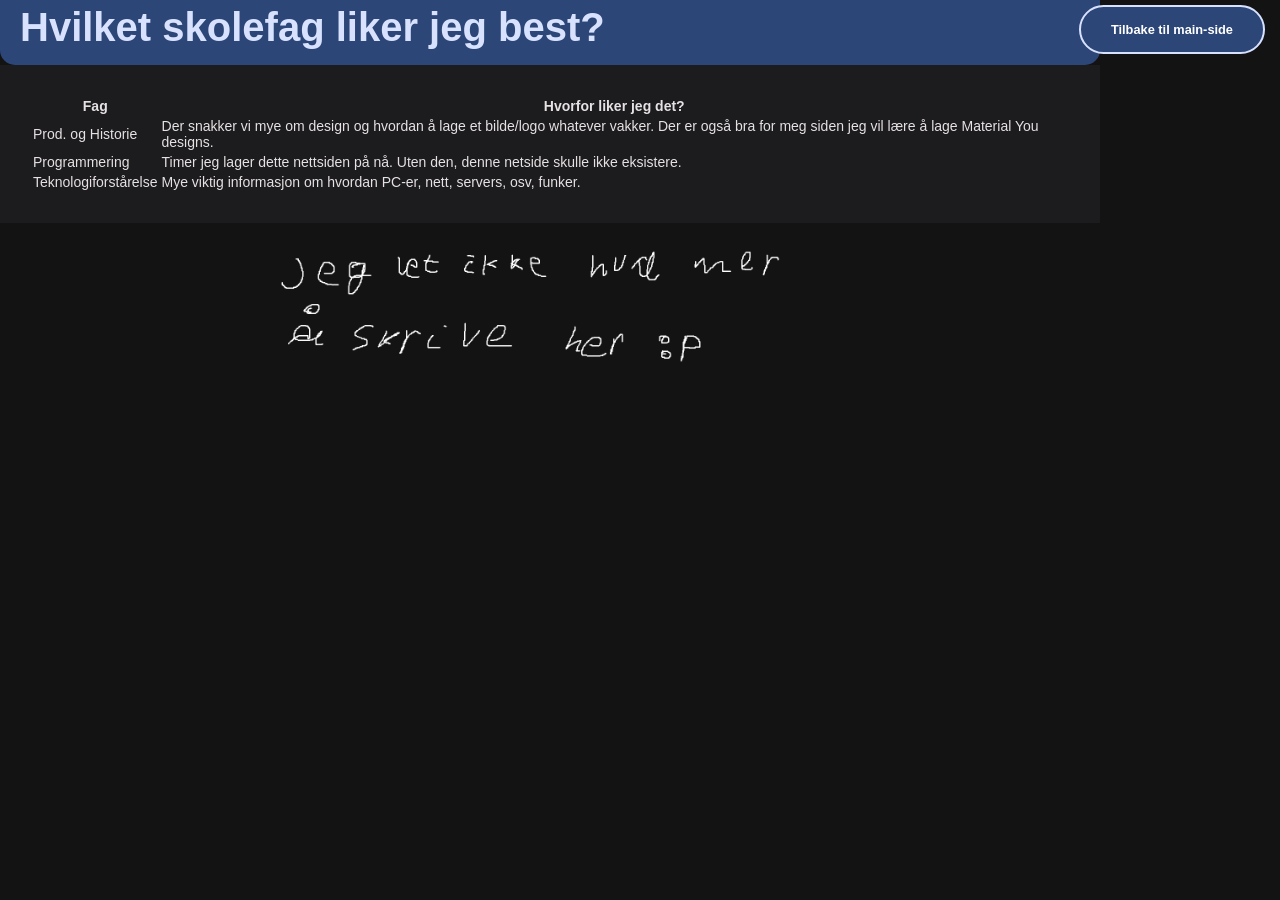
<file: favorittfag.html>
<!DOCTYPE html>
<html lang="no">

<head>
    <meta charset="UTF-8">
    <meta name="viewport" content="width=device-width, initial-scale=1.0">
    <title>Favorittfagene</title>
    <link rel="stylesheet" href="style.css">
</head>

<body class="body">
    <main>
        <section>
            <h1 class="fag-title">Hvilket skolefag liker jeg best?</h1>
            <table class="fag-table">
                <tr>
                    <th>Fag</th>
                    <th>Hvorfor liker jeg det?</th>
                </tr>
                <tr>
                    <td>Prod. og Historie</td>
                    <td>Der snakker vi mye om design og hvordan å lage et bilde/logo whatever vakker. Der er også bra
                        for
                        meg
                        siden jeg vil lære å lage Material You designs.</td>
                </tr>
                <tr>
                    <td>Programmering</td>
                    <td>Timer jeg lager dette nettsiden på nå. Uten den, denne netside skulle ikke eksistere.</td>
                </tr>
                <tr>
                    <td>Teknologiforstårelse</td>
                    <td>Mye viktig informasjon om hvordan PC-er, nett, servers, osv, funker.</td>
                </tr>
            </table>

            <img src="bilder/vetikke.png" class="vet-ikke">
        </section>
        <section>
            <a href="index.html" class="return-button">Tilbake til main-side</a>
        </section>
    </main>
</body>

</html>
</file>
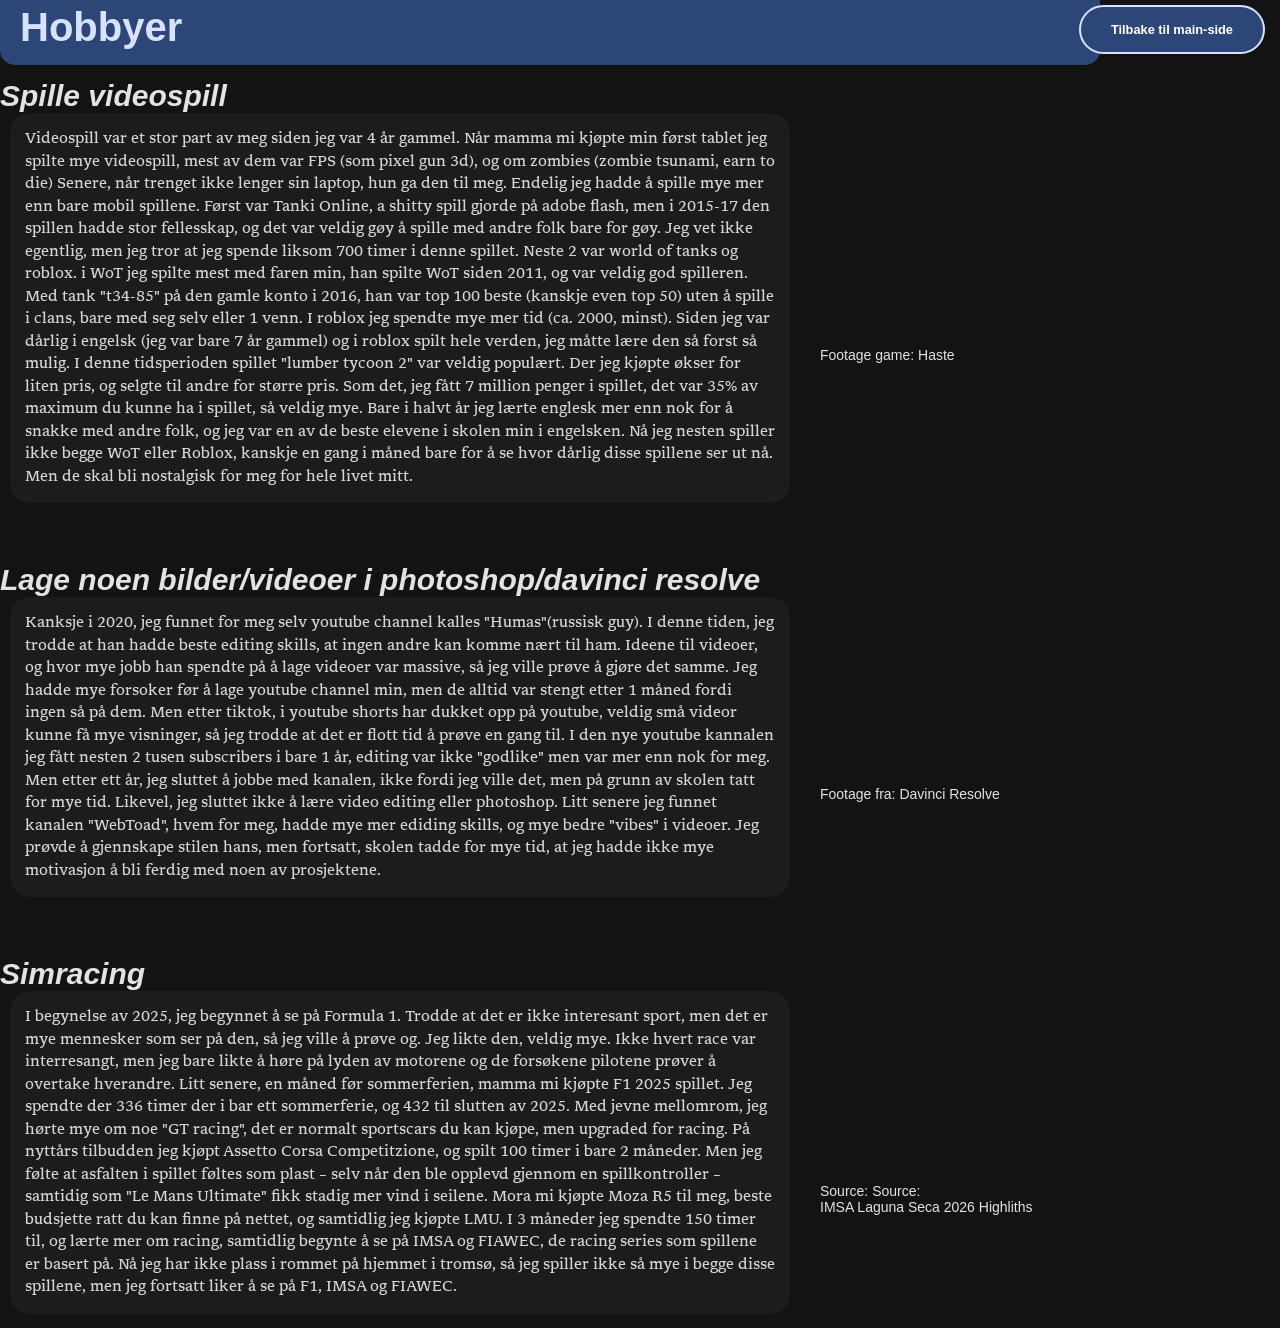
<file: hobbies.html>
<!DOCTYPE html>
<html lang="no">

<head>
    <meta charset="UTF-8">
    <meta name="viewport" content="width=device-width, initial-scale=1.0">
    <title>Min hobbier</title>
    <link rel="stylesheet" href="style.css">
</head>

<body class="body">
    <main>
        <section>
            <h1 class="hobby-title">Hobbyer</h1>
            <!--hobby descriptions-->
            <div class="every-hobby">
                <div class="hobby-games">
                    <figure class="haste-fig">
                        <video class="haste-footage" autoplay muted loop>
                            <source src="videos/HasteGameplay.mov" type="video/mp4">
                        </video>
                        <figcaption>Footage game: Haste</figcaption>
                    </figure>
                    <dl>
                        <dt><strong><em>Spille videospill</em></strong></dt>
                        <dd>Videospill var et stor part av meg siden jeg var 4 år gammel. Når mamma mi kjøpte min først
                            tablet jeg spilte mye videospill, mest av dem var FPS (som pixel gun 3d), og om zombies
                            (zombie
                            tsunami, earn to die)
                            Senere, når trenget ikke lenger sin laptop, hun ga den til meg. Endelig jeg hadde å spille
                            mye
                            mer
                            enn bare mobil spillene.
                            Først var Tanki Online, a shitty spill gjorde på adobe flash, men i 2015-17 den spillen
                            hadde
                            stor
                            fellesskap,
                            og det var veldig gøy å spille med andre folk bare for gøy. Jeg vet ikke egentlig, men jeg
                            tror
                            at jeg spende liksom 700 timer i denne spillet.
                            Neste 2 var world of tanks og roblox. i WoT jeg spilte mest med faren min, han spilte WoT
                            siden
                            2011, og var veldig god spilleren.
                            Med tank "t34-85" på den gamle konto i 2016, han var top 100 beste (kanskje even top 50)
                            uten å
                            spille i clans, bare med seg selv eller 1 venn.
                            I roblox jeg spendte mye mer tid (ca. 2000, minst). Siden jeg var dårlig i engelsk (jeg var
                            bare
                            7
                            år gammel) og i roblox spilt hele verden,
                            jeg måtte lære den så forst så mulig. I denne tidsperioden spillet "lumber tycoon 2" var
                            veldig
                            populært. Der jeg kjøpte økser
                            for liten pris, og selgte til andre for større pris. Som det, jeg fått 7 million penger i
                            spillet,
                            det var 35% av maximum du kunne ha i spillet, så veldig mye.
                            Bare i halvt år jeg lærte englesk mer enn nok for å snakke med andre folk, og jeg var en av
                            de
                            beste
                            elevene i skolen min i engelsken.
                            Nå jeg nesten spiller ikke begge WoT eller Roblox, kanskje en gang i måned bare for å se
                            hvor
                            dårlig
                            disse spillene ser ut nå.
                            Men de skal bli nostalgisk for meg for hele livet mitt.
                        </dd>
                    </dl>

                </div>
                <br> <br>
                <div class="hobby-edit">
                    <figure class="davinci-fig">
                        <video class="davinci-footage" autoplay muted loop>
                            <source src="videos/Hobby_editing.mov" type="video/mp4">
                        </video>
                        <figcaption>Footage fra: Davinci Resolve</figcaption>
                    </figure>
                    <dl>
                        <dt><strong><em>Lage noen bilder/videoer i photoshop/davinci resolve</em></strong></dt>
                        <dd>Kanksje i 2020, jeg funnet for meg selv youtube channel kalles "Humas"(russisk guy).
                            I denne tiden, jeg trodde at han hadde beste editing skills, at ingen andre kan komme nært
                            til
                            ham.
                            Ideene til videoer, og hvor mye jobb han spendte på å lage videoer var massive, så jeg ville
                            prøve å
                            gjøre det samme.
                            Jeg hadde mye forsoker før å lage youtube channel min, men de alltid var stengt etter 1
                            måned
                            fordi
                            ingen så på dem.
                            Men etter tiktok, i youtube shorts har dukket opp på youtube, veldig små videor kunne få mye
                            visninger, så jeg trodde at det er
                            flott tid å prøve en gang til. I den nye youtube kannalen jeg fått nesten 2 tusen
                            subscribers i
                            bare
                            1 år, editing var ikke "godlike"
                            men var mer enn nok for meg. Men etter ett år, jeg sluttet å jobbe med kanalen, ikke fordi
                            jeg
                            ville
                            det, men på grunn av skolen
                            tatt for mye tid. Likevel, jeg sluttet ikke å lære video editing eller photoshop. Litt
                            senere
                            jeg
                            funnet kanalen "WebToad", hvem for meg,
                            hadde mye mer ediding skills, og mye bedre "vibes" i videoer. Jeg prøvde å gjennskape stilen
                            hans,
                            men fortsatt, skolen tadde for mye tid,
                            at jeg hadde ikke mye motivasjon å bli ferdig med noen av prosjektene.
                        </dd>
                    </dl>
                </div>
                <br> <br>
                <div class="hobby-race">
                    <figure class="race-fig">
                        <video class="race-footage" autoplay muted loop>
                            <source src="videos/hobby_racing.mov" type="video/mp4">
                        </video>
                        <figcaption>Source: Source: <br> IMSA Laguna Seca 2026 Highliths</figcaption>
                    </figure>
                    <dl>
                        <dt><strong><em>Simracing</em></strong></dt>
                        <dd>
                            I begynelse av 2025, jeg begynnet å se på Formula 1. Trodde at det er ikke interesant sport,
                            men det er mye mennesker som ser på den, så jeg ville å prøve og. Jeg likte den, veldig mye.
                            Ikke hvert race var interresangt, men jeg bare likte å høre på lyden av motorene og de
                            forsøkene
                            pilotene prøver å overtake hverandre.
                            Litt senere, en måned før sommerferien, mamma mi kjøpte F1 2025 spillet. Jeg spendte der 336
                            timer
                            der i bar ett sommerferie,
                            og 432 til slutten av 2025. Med jevne mellomrom, jeg hørte mye om noe "GT racing", det er
                            normalt
                            sportscars du kan kjøpe, men
                            upgraded for racing. På nyttårs tilbudden jeg kjøpt Assetto Corsa Competitzione, og spilt
                            100
                            timer
                            i bare 2 måneder.
                            Men jeg følte at asfalten i spillet føltes som plast – selv når den ble opplevd gjennom en
                            spillkontroller – samtidig som "Le Mans Ultimate" fikk stadig mer vind i seilene.
                            Mora mi kjøpte Moza R5 til meg, beste budsjette ratt du kan finne på nettet, og samtidlig
                            jeg
                            kjøpte
                            LMU. I 3 måneder jeg spendte 150 timer til, og lærte
                            mer om racing, samtidlig begynte å se på IMSA og FIAWEC, de racing series som spillene er
                            basert
                            på.
                            Nå jeg har ikke plass i rommet på hjemmet i tromsø, så
                            jeg spiller ikke så mye i begge disse spillene, men jeg fortsatt liker å se på F1, IMSA og
                            FIAWEC.
                        </dd>
                    </dl>

                </div>
            </div>
        </section>


        <section>
            <a href="index.html" class="return-button">Tilbake til main-side</a>
        </section>
    </main>
</body>





</html>
</file>
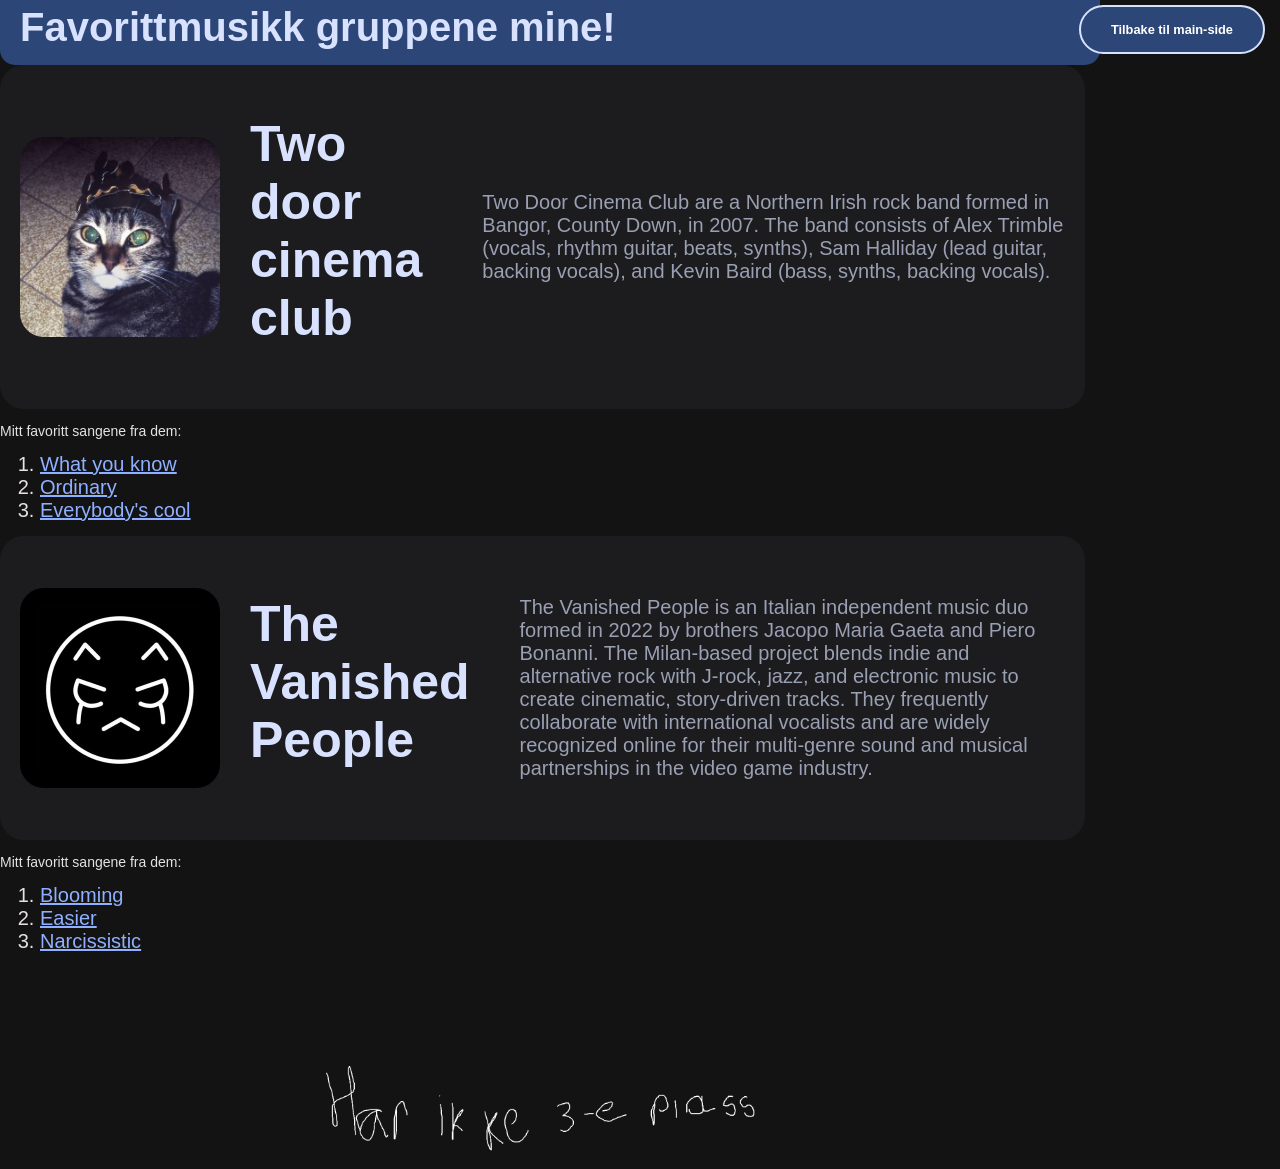
<file: musikk.html>
<!DOCTYPE html>
<html lang="no">

<head>
    <meta charset="UTF-8">
    <meta name="viewport" content="width=device-width, initial-scale=1.0">
    <title>favorittmusikk gruppene</title>
    <link rel="stylesheet" href="style.css">
</head>

<body class="body">
    <main>
        <section>
            <h1 class="fag-title">Favorittmusikk gruppene mine!</h1>
        </section>

        <section>
            <div class="tdcc-card">
                <img src="bilder/tdcc.jpg" alt="took from instagram">
                <!--text besides picture-->
                <h2>Two door cinema club</h2>
                <p>Two Door Cinema Club are a Northern Irish rock band formed in Bangor, County Down, in 2007. The band
                    consists of Alex Trimble (vocals, rhythm guitar, beats, synths), Sam Halliday (lead guitar, backing
                    vocals), and Kevin Baird (bass, synths, backing vocals).</p>
            </div>
            <p>Mitt favoritt sangene fra dem:</p>
            <ol>
                <li><a
                        href="https://www.youtube.com/watch?v=YXwYJyrKK5A&list=OLAK5uy_lsO1t0M4a3uRr_ctwho3JPsZp64d6j8cI&index=8">What
                        you know</a></li>
                <li><a href="https://www.youtube.com/watch?v=qR_ODmLqnpo">Ordinary</a></li>
                <li><a href="https://www.youtube.com/watch?v=N0Ch0eNAxhg">Everybody's cool</a></li>
            </ol>

        </section>

        <section>
            <div class="tvp-card">
                <img src="bilder/tvp.jpg" alt="took from X">
                <!--text besides picture-->
                <h2>The Vanished People</h2>
                <p>The Vanished People is an Italian independent music duo formed in 2022 by brothers Jacopo Maria Gaeta
                    and Piero Bonanni. The Milan-based project blends indie and alternative rock with J-rock, jazz, and
                    electronic music to create cinematic, story-driven tracks. They frequently collaborate with
                    international vocalists and are widely recognized online for their multi-genre sound and musical
                    partnerships in the video game industry.</p>
            </div>
            <p>Mitt favoritt sangene fra dem:</p>
            <ol>
                <li><a href="https://youtu.be/Ss4g_c_eoN8?si=GL0TOWCO-D4M4ctr">Blooming</a></li>
                <li><a href="https://youtu.be/PwexOuYKFwo?si=LUP4SRlSiU0U2z11">Easier</a></li>
                <li><a href="https://youtu.be/UxRCuKcWoJI?si=lPuabsBa20SZmhQ3">Narcissistic</a></li>
            </ol>
            <br><br><br><br>
            <img src="bilder/harikketredje.png" id="harikketredje">
        </section>

        <section>
            <a href="index.html" class="return-button">Tilbake til main-side</a>
        </section>
    </main>
</body>

</html>
</file>
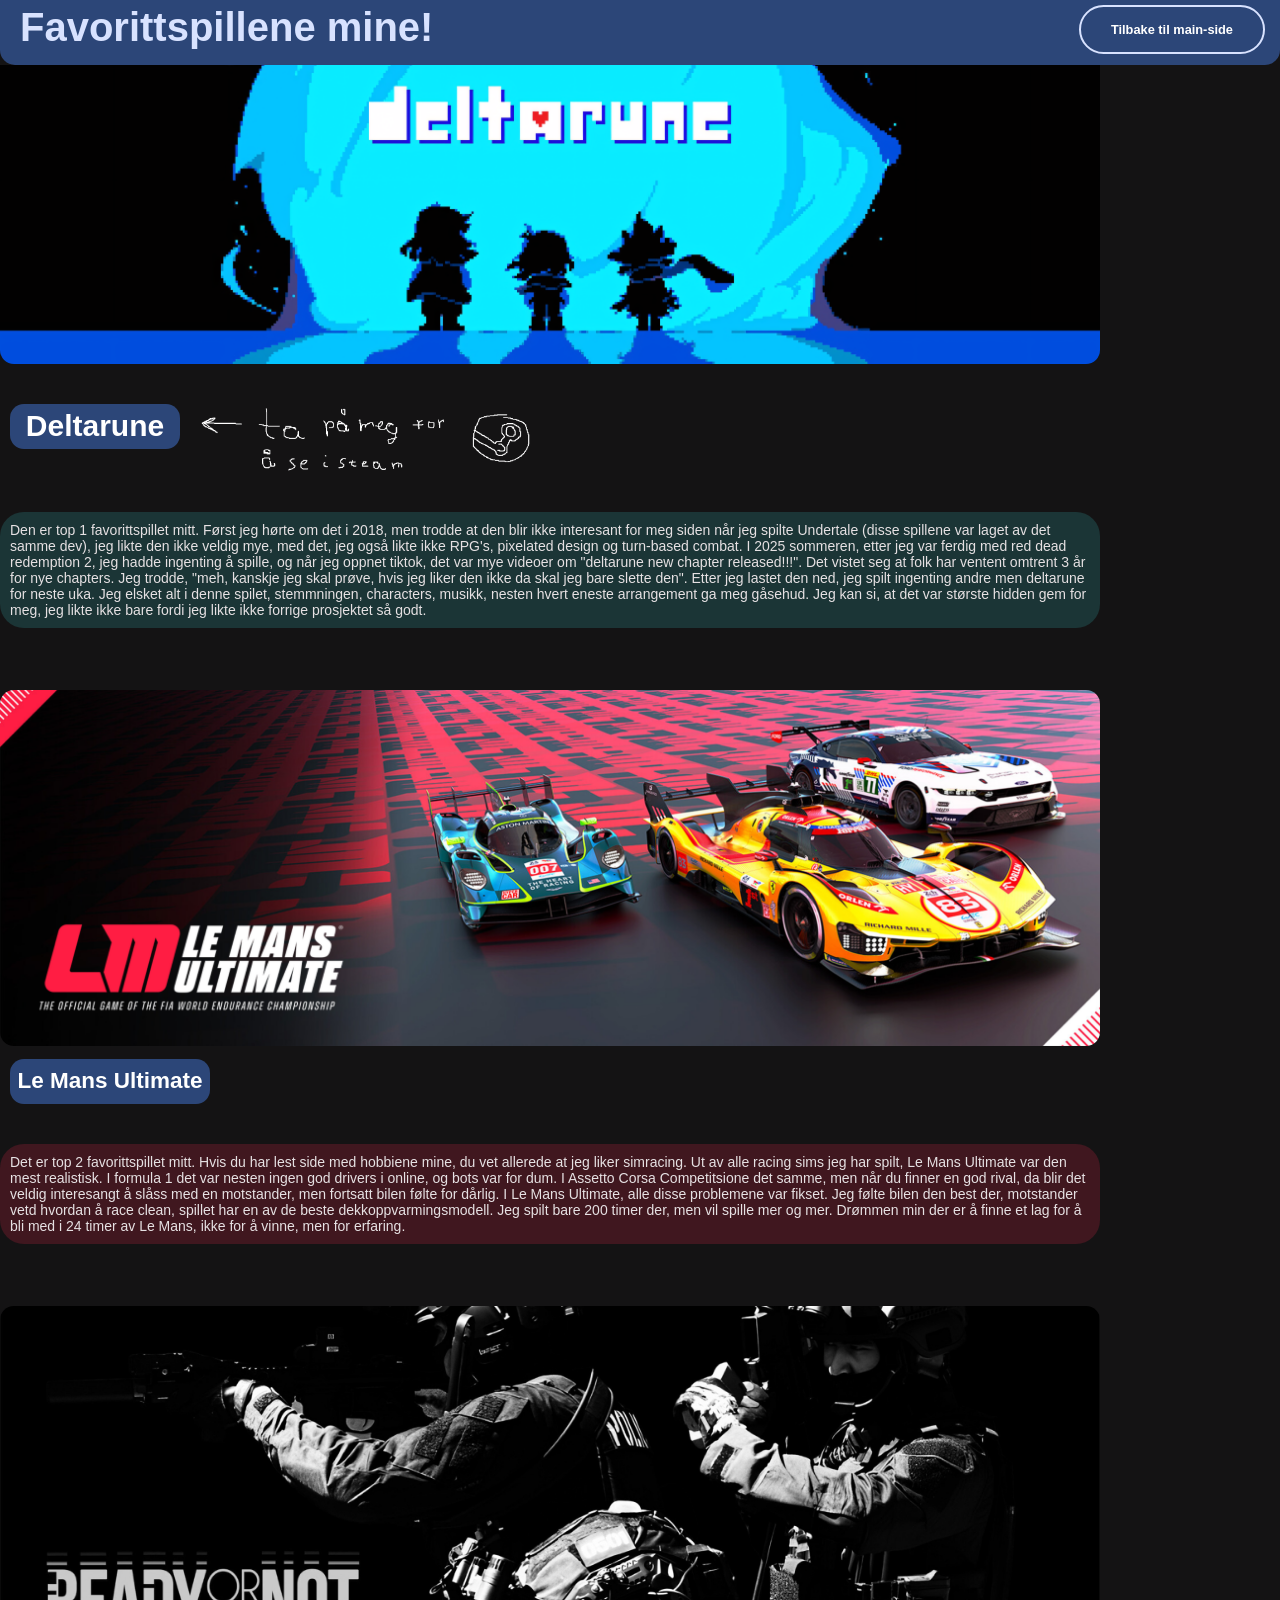
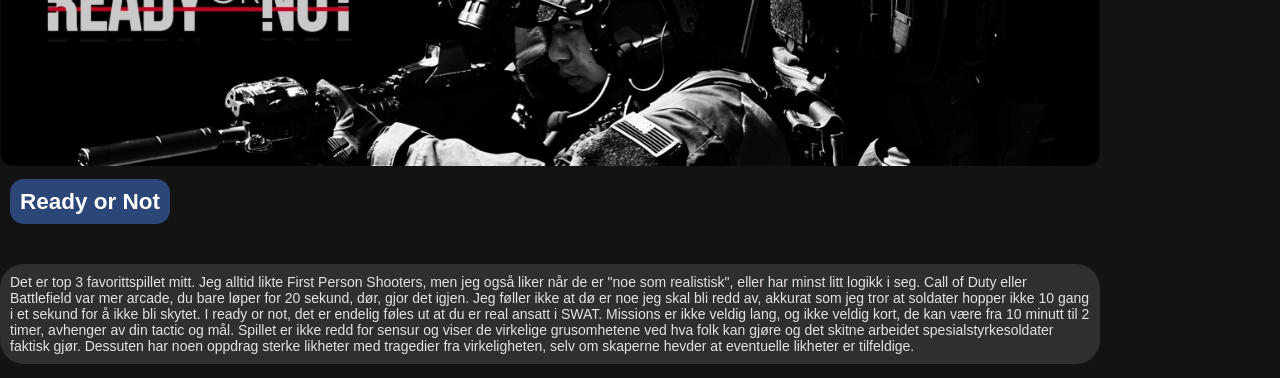
<file: spillene.html>
<!DOCTYPE html>
<html lang="no">

<head>
    <meta charset="UTF-8">
    <meta name="viewport" content="width=device-width, initial-scale=1.0">
    <title>Favorittspillene mine</title>
    <link rel="stylesheet" href="style.css">
</head>

<body class="body">
    <h1 class="games-title">Favorittspillene mine!</h1>
    <main>
        <section>
            <div class="deltarune-card">
                <img src="bilder/deltarunebgFIXS.png" alt="Tatt bilde fra steam" class="deltarune-bilde">
            </div>
            <!--DELTARUNE-->
            <div class="deltarune-text">
                <a href="https://store.steampowered.com/app/1671210/DELTARUNE/" target="_blank">
                    <h2>Deltarune</h2>
                </a>
                <img src="bilder/clickonmepls.png" class="click-on-me">
                <br>
                <p>Den er top 1 favorittspillet mitt. Først jeg hørte om det i 2018, men trodde at den blir ikke
                    interesant
                    for
                    meg
                    siden når jeg spilte Undertale (disse spillene var laget av det samme dev), jeg likte den ikke
                    veldig
                    mye,
                    med det, jeg også likte ikke RPG's, pixelated design og turn-based combat.
                    I 2025 sommeren, etter jeg var ferdig med red dead redemption 2, jeg hadde ingenting å spille, og
                    når
                    jeg
                    oppnet tiktok,
                    det var mye videoer om "deltarune new chapter released!!!". Det vistet seg at folk har ventent
                    omtrent 3
                    år
                    for nye
                    chapters. Jeg trodde, "meh, kanskje jeg skal prøve, hvis jeg liker den ikke da skal jeg bare slette
                    den".
                    Etter jeg lastet den ned, jeg spilt ingenting andre men deltarune for neste uka. Jeg elsket alt i
                    denne
                    spilet,
                    stemmningen, characters, musikk, nesten hvert eneste arrangement ga meg gåsehud. Jeg kan si, at det
                    var
                    største
                    hidden gem for meg, jeg likte ikke bare fordi jeg likte ikke forrige prosjektet så godt.
                </p>
            </div>
            <br> <br> <br>
            <!--LE MANS ULTIMATE-->
            <div class="LMU-card">
                <div>
                    <img src="bilder/LMUbanner_art.png" alt="Tatt bilde fra steam" class="LMU-banner">
                </div>

                <div>
                    <a href="https://store.steampowered.com/app/2399420/Le_Mans_Ultimate/" target="_blank">
                        <h2>Le Mans Ultimate</h2>
                    </a>
                    <br>
                    <p>Det er top 2 favorittspillet mitt. Hvis du har lest side med hobbiene mine, du vet allerede at
                        jeg
                        liker simracing. Ut av alle racing sims jeg har spilt, Le Mans Ultimate var den mest realistisk.
                        I
                        formula 1 det var nesten ingen god drivers i online, og bots var for dum. I Assetto Corsa
                        Competitsione det samme, men når du finner en god rival, da blir det veldig interesangt å slåss
                        med
                        en motstander, men fortsatt bilen følte for dårlig. I Le Mans Ultimate, alle disse problemene
                        var
                        fikset. Jeg følte bilen den best der, motstander vetd hvordan å race clean, spillet har en av de
                        beste dekkoppvarmingsmodell. Jeg spilt bare 200 timer der, men vil spille mer og mer. Drømmen
                        min
                        der er å finne et lag for å bli med i 24 timer av Le Mans, ikke for å vinne, men for erfaring.
                    </p>
                </div>
            </div>
            <br> <br> <br>
            <!--READY OR NOT-->
            <div class="RoN-card">
                <div>
                    <img src="bilder/ReadyOrNotBannerFIXS.jpg"
                        alt="Tatt bilde fra https://4kwallpapers.com/images/wallpapers/ready-or-not-black-3440x1440-17704.jpg"
                        class="RON-banner">
                </div>

                <div>
                    <a href="https://store.steampowered.com/app/1144200/Ready_or_Not/" target="_blank">
                        <h2>Ready or Not</h2>
                    </a>
                    <br>
                    <p>Det er top 3 favorittspillet mitt. Jeg alltid likte First Person Shooters, men jeg også liker når
                        de
                        er "noe som realistisk", eller har minst litt logikk i seg. Call of Duty eller Battlefield var
                        mer
                        arcade,
                        du bare løper for 20 sekund, dør, gjor det igjen. Jeg føller ikke at dø er noe jeg skal bli redd
                        av,
                        akkurat som jeg tror at soldater hopper ikke 10 gang i et sekund for å ikke bli skytet. I ready
                        or
                        not, det er endelig føles ut at du er real ansatt i SWAT. Missions er ikke veldig lang, og ikke
                        veldig kort, de kan være fra 10 minutt til 2 timer, avhenger av din tactic og mål. Spillet er
                        ikke
                        redd for sensur og viser de virkelige grusomhetene ved hva folk kan gjøre og det skitne arbeidet
                        spesialstyrkesoldater faktisk gjør. Dessuten har noen oppdrag sterke likheter med tragedier fra
                        virkeligheten, selv om skaperne hevder at eventuelle likheter er tilfeldige.</p>
                </div>
            </div>
        </section>
    </main>

    <section>
        <a href="index.html" class="return-button">Tilbake til main-side</a>
    </section>
</body>

</html>
</file>
<file: style.css>
/* this font was connected direcrly since its only is in downloadable format */
@font-face {
    font-family: Libron;
    src: url(Libron-Regular.woff2);
}

a {
    color: #8fb0ff;
}

.nav-menu {
    background-color: #2a2934;
    border-bottom-left-radius: 14px;
    border-bottom-right-radius: 14px;
    text-indent: 25px;
    width: 100%;
    height: 140px;
    font-size: 20px;
    align-content: center;
    text-decoration: none;
    font-family: "Roboto Flex", sans-serif;
    font-weight: 500;
}

/*kanskje det trenger ikke lenger, fordi jeg har bakgrunn som video, men jeg skal la det ligge her så ingenting ødelegges*/
.body {
    background-color: #141314;
    color: #e6e1e3;
    font-family: Arial, sans-serif;
    font-size: 14px;
    margin: 0;
    padding: 0;
    flex-wrap: wrap;
}

/*==TITTLE PAGE==*/
.main-informasjon {
    display: flex;
    flex-wrap: wrap;
    font-family: "Roboto Flex", sans-serif;
    background-color: #1c1b1d;
    width: 95%;
    padding: 20px;
    margin: 10px;
    border-radius: 24px;
    font-size: 20px;
    text-indent: 20px;
}

.title-picture {
    display: flex;
    border-radius: 16px;
    width: 200px;
    height: auto;
    margin-left: 20px;
}

.meg-picture {
    display: flex;
    mix-blend-mode: screen;
    width: 350px;
    height: auto;
    left: 20px;
}

#quote {
    font-family: "Libron", sans-serif;
    font-size: 10px;
    justify-content: left;
}

.alt-treavmeg {
    display: flex;
    mix-blend-mode: screen;
    width: 200px;
    height: auto;
    margin-left: auto;
}

.three-of-me {
    position: static;
    float: center;
    width: 100%;
    height: auto;
    border-radius: 20px;
}

.her-er-litt-info-om-meg {
    mix-blend-mode: screen;
    width: 550px;
    height: auto;
    margin-top: 40px;
}

main {
    max-width: 1100px;
}


.cards {
    display: flex;
    flex-wrap: wrap;
    justify-content: center;
    gap: 20px;
}

/*==HOBBY PAGE== */

.hobby-title {
    font-family: "Roboto Flex", sans-serif;
    background-color: #2c4678;
    color: #d8e2ff;
    width: auto;
    height: 60px;
    padding: auto;
    margin: auto;
    font-size: 40px;
    text-align: left;
    border-bottom-left-radius: 15px;
    border-bottom-right-radius: 15px;
    padding-left: 20px;
    padding-top: 5px;
}

.hobby-card {
    display: flex;
    align-items: center;
    position: static;
    align-items: center;
    background-color: #1c1b1d;
    padding: 20px;
    border-radius: 24px;
    width: 700px;
    text-decoration: none;
    transition: all 0.2s ease;
}

.hobby-card:hover {
    background-color: #262529;
}

.hobby-video {
    width: 300px;
    height: auto;
    border-radius: 20px;
}

.hobby-text h2 {
    color: #d8e2ff;
    font-family: "Roboto Flex", sans-serif;
    font-size: 50px;
    margin: 0 0 12px 0;
    font-weight: 600;
    padding: 30px;
}

.hobby-text p {
    color: #9aa0b4;
    font-family: "Roboto", sans-serif;
    font-size: 20px;
    padding: 20px;
}

.hobby-link {
    display: block;
    padding: 50px;
    text-align: center;
    border: 1px solid #1c1b1d;
    width: 200px;
}

dt {
    font-family: "Roboto", sans-serif;
    font-size: 30px;
    font-weight: 500;
}


dd {
    font-family: "libron", sans-serif;
    font-size: 15px;
    padding: 15px;
    background-color: #1c1b1d;
    color: #d6d6d6;
    border-radius: 20px;
    line-height: 150%;
    max-width: 750px;
    margin-left: 10px;
}

.hobby-games {
    display: flex;
    justify-content: center;
}

.haste-fig {
    /*order was made so video gonna be on the right instead of left, found by claude since i couldnt find it without AI*/
    order: 1;
    flex-shrink: 0;
    margin: auto;
}

.haste-footage {
    border-radius: 24px;
    width: 250px;
    height: auto;
}

.hobby-edit {
    display: flex;
    justify-content: center;
}

.davinci-fig {
    /*order was made so video gonna be on the right instead of left, found by claude since i couldnt find it without AI*/
    order: 1;
    flex-shrink: 0;
    margin: auto;
}

.davinci-footage {
    border-radius: 24px;
    width: 250px;
    height: auto;
    /*order was made so video gonna be on the right instead of left, found by claude since i couldnt find it without AI*/
}

.hobby-race {
    display: flex;
    justify-content: center;
}

.race-fig {
    /*order was made so video gonna be on the right instead of left, found by claude since i couldnt find it without AI*/
    order: 1;
    flex-shrink: 0;
    margin: auto;
}

.race-footage {
    border-radius: 24px;
    width: 250px;
    height: auto;
}

.every-hobby p {
    display: flex;
    color: #464546;
    order: 1;
    padding-right: 130px;
    justify-content: right;
}




/*==GAMES CARD==*/
.games-title {
    font-family: "Roboto Flex", sans-serif;
    background-color: #2c4678;
    color: #d8e2ff;
    width: auto;
    height: 60px;
    padding: auto;
    margin: auto;
    font-size: 40px;
    text-align: left;
    border-bottom-left-radius: 15px;
    border-bottom-right-radius: 15px;
    padding-left: 20px;
    padding-top: 5px;
}

.game-card {
    display: flex;
    align-items: center;
    position: static;
    align-items: center;
    background-color: #1c1b1d;
    margin-top: 30px;
    padding: 20px;
    border-radius: 24px;
    width: 700px;
    text-decoration: none;
    transition: all 0.2s ease;
}

.game-card:hover {
    background-color: #262529;
}

.games-video {
    width: 300px;
    height: auto;
    border-radius: 20px;
}

.games-text h2 {
    color: #d8e2ff;
    font-family: "Roboto Flex", sans-serif;
    font-size: 50px;
    margin: 0 0 12px 0;
    font-weight: 600;
    padding: 30px;
}

.games-text p {
    color: #9aa0b4;
    font-family: "Roboto", sans-serif;
    font-size: 20px;
    padding: 20px;
}

/*== GAMES PAGE ==*/

/* DELTARUNE */
.click-on-me {
    position: static;
    display: block;
    mix-blend-mode: screen;
    width: 450px;
    height: auto;
    margin-left: -20px;

}

.deltarune-text {
    display: flex;
    flex-wrap: wrap;
    align-items: center;
    gap: 10px;
}

/*Denne block var skrevet med Claude, så bilde skal stå hvor det må stå no matter size av din browser */
.deltarune-card {
    display: flex;
    background-color: #1c1b1d;
    border-radius: 24px;

}

.deltarune-bilde {
    width: 100%;
    height: auto;
    border-bottom-left-radius: 14px;
    border-bottom-right-radius: 14px;
}

.deltarune-text a {
    display: flex;
    /*yo, important note, allign items works for vertical, and justify content - for horizontal*/
    align-items: center;
    text-align: center;
    justify-content: center;
    background-color: #2c4678;
    color: #ffffff;
    border-radius: 14px;
    width: 170px;
    height: 45px;
    margin: 10px;
    text-decoration: none;
    font-family: "Noto Sans", sans-serif;
    font-size: 20px;
    font-weight: 200;
    transition: all 0.2s ease;
}

.deltarune-text a:hover {
    background-color: #4465a3;

    transform: scale(1.05);
}

.deltarune-text p {
    background-color: #47fcfc25;
    border-radius: 24px;
    text-align: left;
    font-family: "Noto Sans", sans-serif;
    padding: 10px;
}

/* Le Mans Ultimate */

.LMU-banner {
    width: 100%;
    height: auto;
    border-radius: 14px;
}

.LMU-card a {
    display: flex;
    align-items: center;
    text-align: center;
    justify-content: center;
    background-color: #2c4678;
    color: #ffffff;
    border-radius: 14px;
    width: 200px;
    height: 45px;
    margin: 10px;
    text-decoration: none;
    text-align: center;
    font-size: 15px;
    font-family: "Noto Sans", sans-serif;
    font-weight: 200;
    transition: all 0.2s ease;
}

.LMU-card a:hover {
    background-color: #4465a3;
    transform: scale(1.05);
}

.LMU-card p {
    background-color: hsla(350, 87%, 55%, 0.2);
    border-radius: 24px;
    text-align: left;
    font-family: "Noto Sans", sans-serif;
    padding: 10px;
}

/* Ready or Not */
.RON-banner {
    width: 100%;
    height: auto;
    border-radius: 14px;
}

.RoN-card a {
    display: flex;
    align-items: center;
    text-align: center;
    justify-content: center;
    background-color: #2c4678;
    color: #ffffff;
    border-radius: 14px;
    width: 160px;
    height: 45px;
    margin: 10px;
    text-decoration: none;
    text-align: center;
    font-size: 15px;
    font-family: "Noto Sans", sans-serif;
    font-weight: 200;
    transition: all 0.2s ease;
}

.RoN-card a:hover {
    background-color: #4465a3;

    transform: scale(1.05);
}

.RoN-card p {
    background-color: #78787846;
    border-radius: 24px;
    text-align: left;
    font-family: "Noto Sans", sans-serif;
    padding: 10px;
}



/* == FAVORITTFAGENE CARD ==*/
.fag-title {
    font-family: "Roboto Flex", sans-serif;
    background-color: #2c4678;
    color: #d8e2ff;
    width: auto;
    height: 60px;
    padding: auto;
    margin: auto;
    font-size: 40px;
    text-align: left;
    border-bottom-left-radius: 15px;
    border-bottom-right-radius: 15px;
    padding-left: 20px;
    padding-top: 5px;
}

.fag-card {
    display: flex;
    align-items: center;
    position: static;
    align-items: center;
    background-color: #1c1b1d;
    margin-top: 30px;
    padding: 20px;
    border-radius: 24px;
    width: 700px;
    text-decoration: none;
    transition: all 0.2s ease;
}

.fag-card:hover {
    background-color: #262529;
}

.fag-image {
    width: 300px;
    height: auto;
    border-radius: 20px;
}

.fag-text h2 {
    color: #d8e2ff;
    font-family: "Roboto Flex", sans-serif;
    font-size: 50px;
    margin: 0 0 12px 0;
    font-weight: 600;
    padding: 30px;
}

.fag-text p {
    color: #9aa0b4;
    font-family: "Roboto", sans-serif;
    font-size: 20px;
    padding: 20px;
}

.vet-ikke {
    width: 600px;
    height: auto;
    display: block;
    justify-content: center;
    align-self: center;
    mix-blend-mode: screen;
    margin: auto;
}


/*background for tables*/
table {
    background-color: #1c1b1d;
    padding: 30px;

    border-radius: 0px;
    border-color: #2c4678;
}


/*==MUSIKK CARD==*/
.musikk-title {
    font-family: "Roboto Flex", sans-serif;
    background-color: #2c4678;
    color: #d8e2ff;
    width: auto;
    height: 60px;
    padding: auto;
    margin: auto;
    font-size: 40px;
    text-align: left;
    border-bottom-left-radius: 15px;
    border-bottom-right-radius: 15px;
    padding-left: 20px;
    padding-top: 5px;
}

.musikk-card {
    display: flex;
    align-items: center;
    position: static;
    align-items: center;
    background-color: #1c1b1d;
    margin-top: 30px;
    padding: 20px;
    border-radius: 24px;
    width: 700px;
    text-decoration: none;
    transition: all 0.2s ease;
}

.musikk-card:hover {
    background-color: #262529;
}

.musikk-video {
    width: 300px;
    height: auto;
    border-radius: 20px;
}

.musikk-text h2 {
    color: #d8e2ff;
    font-family: "Roboto Flex", sans-serif;
    font-size: 50px;
    margin: 0 0 12px 0;
    font-weight: 600;
    padding: 30px;
}

.musikk-text p {
    color: #9aa0b4;
    font-family: "Roboto", sans-serif;
    font-size: 20px;
    padding: 20px;
}


/*==Two door cinema club==*/

.tdcc-card {
    display: flex;
    align-items: center;
    position: static;
    align-items: center;
    background-color: #1c1b1d;
    padding: 20px;
    border-radius: 24px;
    width: 95%;
    text-decoration: none;
    transition: all 0.2s ease;
}

.tdcc-card img {
    width: 200px;
    height: auto;
    border-radius: 24px;
}

.tdcc-card h2 {
    color: #d8e2ff;
    font-family: "Roboto Flex", sans-serif;
    font-size: 50px;
    margin: 0 0 12px 0;
    font-weight: 600;
    padding: 30px;
    display: flex;
    justify-content: right;
    margin-left: auto;
}

.tdcc-card p {
    color: #9aa0b4;
    font-family: "Roboto", sans-serif;
    font-size: 20px;
    margin-left: 30px;
    display: flex;
    justify-content: right;
}

.tdcc-card ol,
li {
    font-family: "Noto sans", sans-serif;
    font-size: 20px;
}


.tvp-card {
    display: flex;
    align-items: center;
    position: static;
    align-items: center;
    background-color: #1c1b1d;
    padding: 20px;
    border-radius: 24px;
    width: 95%;
    text-decoration: none;
    transition: all 0.2s ease;
}

.tvp-card img {
    width: 200px;
    height: auto;
    border-radius: 24px;
}

.tvp-card h2 {
    color: #d8e2ff;
    font-family: "Roboto Flex", sans-serif;
    font-size: 50px;
    margin: 0 0 12px 0;
    font-weight: 600;
    padding: 30px;
    display: flex;
    justify-content: right;
    margin-left: auto;
}

.tvp-card p {
    color: #9aa0b4;
    font-family: "Roboto", sans-serif;
    font-size: 20px;
    padding: 20px;
    display: flex;
    justify-content: right;
    margin-left: auto;
}

#harikketredje {
    display: flex;
    mix-blend-mode: screen;
    width: 500px;
    height: auto;
    margin: auto;
    justify-content: center;
}

/* From Uiverse.io by iZOXVL */
.return-button {
    padding: 15px 30px;
    border: 2px solid #d8e2ff;
    background-color: #2c4678;
    color: #ffffff;
    font-size: 0.8rem;
    cursor: pointer;
    border-radius: 30px;
    transition: all 0.4s ease;
    outline: none;
    position: fixed;
    right: 15px;
    top: 5px;
    overflow: hidden;
    font-weight: bold;
    text-decoration: none;
}

.return-button:hover {
    background-color: #d8e2ff;
    color: #2c4678;
    transform: scale(1.05);
}


/*LISTS*/

nav ul {
    display: flex;
    flex-wrap: wrap;
    padding-left: 20px;
    gap: 120px;
    list-style-type: none;
    justify-content: center;
}

nav a:hover {
    color: #c1ff08;
    display: inline-block;
    transition: all 0.3s ease;
}


/*Footer*/

footer ul {
    display: flex;
    padding-left: 20px;
    gap: 12px;
    list-style-type: none;
}

footer img {
    width: 50px;
    height: auto;
    border-radius: 14px;
}
</file>
